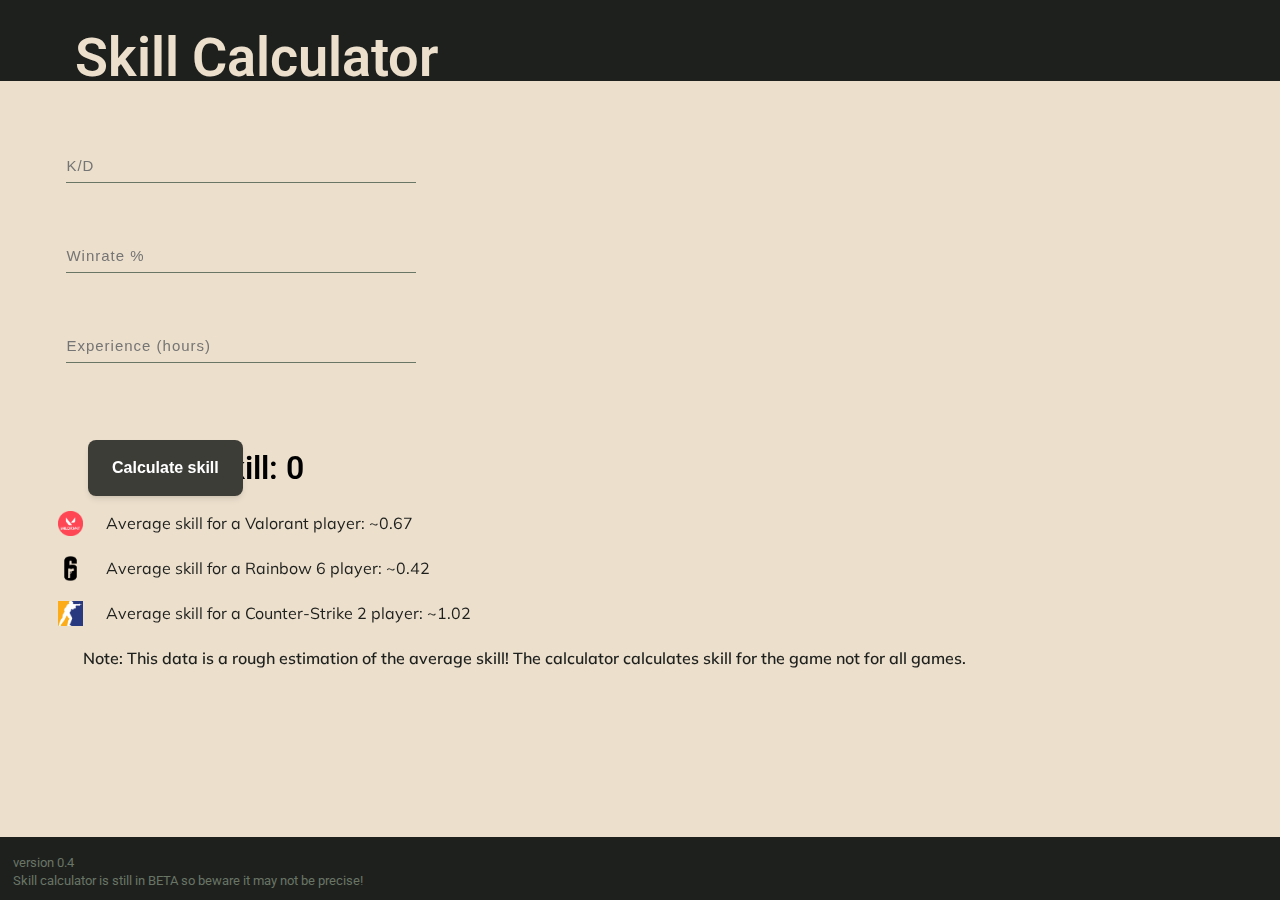
<file: index.html>
<!DOCTYPE html>
<html>
<link rel="stylesheet" href="styles.css">
<script src="js.js"></script>
<head>
<title>Skill calculator</title>
<meta content="width=device-width, initial-scale=1" name="viewport" />
<link rel="icon" type="image/x-icon" href="idea.ico">
</head>

<div id="box">
   
    <div id="titlebox">
        <div id="title">Skill Calculator</div>

    </div>
    <div id="skillcalculator">
       <div id="kd">
            <div class="col-3 input-effect">
                <input class="effect-16" id="killdeath" type="number" placeholder="K/D" min="0" max="100" onkeyup=enforceMinMax(this)>
                <label></label>
                <span class="focus-border"></span>
            </div>
        </div>
        <div id="wl">
            <div class="col-3 input-effect">
                <input class="effect-16" id="winloss" type="number" placeholder="Winrate %" min="0" max="100" onkeyup=enforceMinMax(this)>
                <label></label>
                <span class="focus-border"></span>
            </div>
        </div> 
        <div id="hs">
            <div class="col-3 input-effect">
                <input class="effect-16" id="hours" type="number" placeholder="Experience (hours)" min="0" onkeyup=enforceMinMax(this)>
                <label></label>
                <span class="focus-border"></span>
            </div>
        </div>
        <div id="results"><h1 id="result">Skill: 0</h1></div>
        <button class="button" onclick="calculateskill()"><span class="button-content">Calculate skill</span></button>
        <div id="average"><img src="valorant.webp" alt="valorant" width="25" height="25" id="valorant">Average skill for a Valorant player: ~0.67</div>
        <div id="average2"><img src="siege.png" alt="siege" width="25" height="25" id="siege">Average skill for a Rainbow 6 player: ~0.42</div>
        <div id="average3"><img src="cs2.webp" alt="cs2" width="25" height="25" id="cs2">Average skill for a Counter-Strike 2 player: ~1.02</div>
        <div id="warning">Note: This data is a rough estimation of the average skill! The calculator calculates skill for the game not for all games.</div>
    </div>
</div>
<div id="bottombar">
    <div id="text1">version 0.4</div>
    <div id="text2">Skill calculator is still in BETA so beware it may not be precise!</div>
</div>
</body>
</html>
</file>
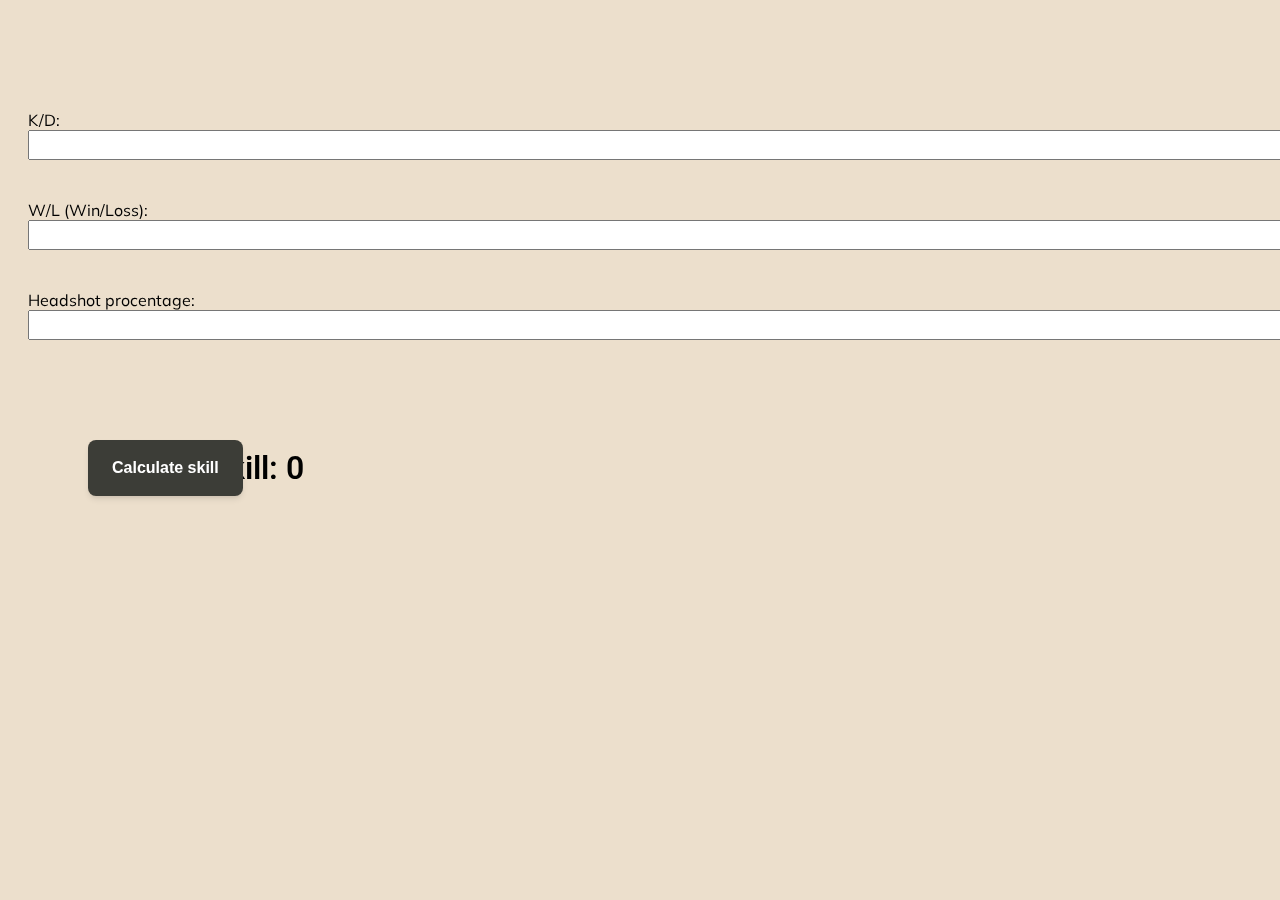
<file: main.html>
<!DOCTYPE html>
<html>
<link rel="stylesheet" href="styles.css">
<script src="js.js"></script>
<head>
<title>Skill calculator</title>
</head>
<div id="box">
    <div id="skillcalculator">
        <div id="kd">
            K/D:
            <input type="number" id="killdeath" name="K/D" min="0" max="100" >
        </div>
        <div id="wl">
            W/L (Win/Loss):
            <input type="number" id="winloss" name="W/L" min="0" max="100">
        </div>
        <div id="hs">
            Headshot procentage:
            <input type="number" id="headshots" name="Headshot procentage" min="0" max="100">
        </div>
        <div id="results"><h1 id="result">Skill: 0</h1></div>
        <button class="button" onclick="calculateskill()"><span class="button-content">Calculate skill</span></button>
    </div>
</div>
</body>
</html>
</file>
<file: styles.css>
@import url('https://fonts.googleapis.com/css2?family=Roboto:ital,wght@0,100;0,300;0,400;0,500;0,700;0,900;1,100;1,300;1,400;1,500;1,700;1,900&display=swap');
@import url('https://fonts.googleapis.com/css?family=Damion|Muli:400,600');
body{
  font-family: 'Muli', sans-serif;
  background: rgb(236, 223, 204);
}
h2 {
    font-family: 'Damion', cursive;
    font-weight: 400;
    color: #4caf50;
    font-size: 35px;
    text-align: center;
    position: relative;
}
h2:before {
    position: absolute;
    content: '';
    width: 100%;
    left: 0;
    top: 22px;
    background: #4caf50;
    height: 1px;
}
h2 i {
    font-style: normal;
    background: #fff;
    position: relative;
    padding: 10px;
}
:focus{outline: none;}

/* necessary to give position: relative to parent. */
input[type="number"]{font: 15px/24px 'Muli', sans-serif; color: rgb(105, 117, 101); width: 100%; box-sizing: border-box; letter-spacing: 1px;}

:focus{outline: none;}

.col-3{float: left; width: 27.33%; margin: 40px 3%; position: relative;} /* necessary to give position: relative to parent. */
input[type="number"]{font: 15px/24px "Lato", Arial, sans-serif; color: rgb(105, 117, 101); width: 100%; box-sizing: border-box; letter-spacing: 1px;}

.effect-16, 
.effect-17, 
.effect-18{border: 0; padding: 4px 0; border-bottom: 1px solid rgb(105, 117, 101); background-color: transparent;}

.effect-16 ~ .focus-border{position: absolute; bottom: 0; left: 0; width: 0; height: 2px; background-color: rgb(60, 61, 55); transition: 0.4s;}
.effect-16:focus ~ .focus-border,
.has-content.effect-16 ~ .focus-border{width: 100%; transition: 0.4s;}
.effect-16 ~ label{position: absolute; left: 0; width: 100%; top: 9px; color: rgb(105, 117, 101); transition: 0.3s; z-index: -1; letter-spacing: 0.5px;}
.effect-16:focus ~ label, .has-content.effect-16 ~ label{top: -16px; font-size: 12px; color: rgb(60, 61, 55); transition: 0.3s;}

/* Chrome, Safari, Edge, Opera */
input::-webkit-outer-spin-button,
input::-webkit-inner-spin-button {
  -webkit-appearance: none;
  margin: 0;
}

/* Firefox */
input[type=number] {
  -moz-appearance: textfield;
}

#title {
  position: fixed;
  left: 0%;
  color: rgb(236, 223, 204);
  margin-top: 35px;
  margin-left: 75px;
  font-size: 54px;
  font-family: roboto;
  font-weight: 600;
}

#result {
  margin: 80px;
  position: fixed;
  top: 41%;
  left: 10%;
  font-family: roboto;
  font-weight: 600;
}

#kd {
  position: fixed;
  margin: 20px;
  width: 100%;
  top: 10%;
}

#wl {
  position: fixed;
  margin: 20px;
  width: 100%;
  top: 20%;
}

#hs {
  position: fixed;
  margin: 20px;
  width: 100%;
  top: 30%;
}

.button {
  top: 40%;
  margin: 80px;
  position: fixed;
  align-items: center;
  background: rgb(60, 61, 55);
  border: 0 solid #E2E8F0;
  box-shadow: 0 4px 6px -1px rgba(0, 0, 0, 0.1), 0 2px 4px -1px rgba(0, 0, 0, 0.06);
  box-sizing: border-box;
  color: #ffffff;
  display: inline-flex;
  font-family: Inter, sans-serif;
  font-size: 1rem;
  font-weight: 700;
  height: 56px;
  justify-content: center;
  line-height: 24px;
  overflow-wrap: break-word;
  padding: 24px;
  text-decoration: none;
  width: auto;
  border-radius: 8px;
  cursor: pointer;
  user-select: none;
  -webkit-user-select: none;
  touch-action: manipulation;
}

#titlebox {
  left: -3%;
  top: -1%;
  position: fixed;
  height: 10%;
  width: 200%;
  background-color: rgb(30, 32, 30);
}

#average {
  left: 2%;
  top: 57%;
  position: fixed;
  margin-left: 80px;
  color: rgb(30, 32, 30);
}

#valorant {
  top: 56.8%;
  left: 4.5%;
  position: fixed;
}

#average2 {
  left: 2%;
  top: 62%;
  position: fixed;
  margin-left: 80px;
  color: rgb(30, 32, 30);
}

#siege {
  top: 61.8%;
  left: 4.5%;
  position: fixed;
}

#average3 {
  left: 2%;
  top: 67%;
  position: fixed;
  margin-left: 80px;
  color: rgb(30, 32, 30);
}

#cs2 {
  top: 66.8%;
  left: 4.5%;
  position: fixed;
}

#warning {
  font-weight: 600;
  left: 0.2%;
  top: 72%;
  position: fixed;
  margin-left: 80px;
  color: rgb(30, 32, 30);
}


#bottombar {
  left: -3%;
  position: fixed;
  top: 93%;
  background-color: rgb(30, 32, 30);
  height: 20%;
  width: 200%;
  padding: 20px;
}

#text1 {
  font-family: roboto;
  font-size: small;
  top: 95%;
  left: 1%;
  position: fixed;
  color: rgb(105, 117, 101);
}

#text2 {
  font-family: roboto;
  font-size: small;
  top: 97%;
  left: 1%;
  position: fixed;
  color: rgb(105, 117, 101);
}

@media screen and (max-width: 900px)
{
  #title {
    position: fixed;
    color: rgb(236, 223, 204);
    margin-top: 15px;
    font-size: 40px;
    font-family: roboto;
    font-weight: 600;
    width: 100%;
  }
  
  #kd {
    position: fixed;
    margin: 20px;
    width: 100%;
    top: 10%;
  }

  #wl {
    position: fixed;
    margin: 20px;
    width: 100%;
    top: 20%;
  }

  #hs {
    position: fixed;
    margin: 20px;
    width: 100%;
    top: 30%;
  }

    /* necessary to give position: relative to parent. */
  input[type="number"]{font: 15px/24px 'Muli', sans-serif; color: rgb(105, 117, 101); width: 100%; box-sizing: border-box; letter-spacing: 1px;}

  :focus{outline: none;}

  .col-3{float: left; width: 80%; margin: 40px 3%; position: relative;} /* necessary to give position: relative to parent. */
  input[type="number"]{font: 15px/24px "Lato", Arial, sans-serif; color: rgb(105, 117, 101); width: 100%; box-sizing: border-box; letter-spacing: 1px;}

  .effect-16, 
  .effect-17, 
  .effect-18{border: 0; padding: 4px 0; border-bottom: 1px solid rgb(105, 117, 101); background-color: transparent;}

  .effect-16 ~ .focus-border{position: absolute; bottom: 0; left: 0; width: 0; height: 2px; background-color: rgb(60, 61, 55); transition: 0.4s;}
  .effect-16:focus ~ .focus-border,
  .has-content.effect-16 ~ .focus-border{width: 100%; transition: 0.4s;}
  .effect-16 ~ label{position: absolute; left: 0; width: 100%; top: 9px; color: rgb(105, 117, 101); transition: 0.3s; z-index: -1; letter-spacing: 0.5px;}
  .effect-16:focus ~ label, .has-content.effect-16 ~ label{top: -16px; font-size: 12px; color: rgb(60, 61, 55); transition: 0.3s;}

  #average {
    left: 0%;
    top: 65%;
    position: fixed;
    margin-left: 80px;
    color: rgb(30, 32, 30);
    font-size: small;
  }
  
  #valorant {
    top: 64.4%;
    left: 10%;
    position: fixed;
  }
  
  #average2 {
    left: 0%;
    top: 70%;
    position: fixed;
    margin-left: 80px;
    color: rgb(30, 32, 30);
    font-size: small;
  }
  
  #siege {
    top: 69.4%;
    left: 10%;
    position: fixed;
  }  

  .button {
    top: 37%;
    margin-left: 40px;
    position: fixed;
    align-items: center;
    background: rgb(60, 61, 55);
    border: 0 solid #E2E8F0;
    box-shadow: 0 4px 6px -1px rgba(0, 0, 0, 0.1), 0 2px 4px -1px rgba(0, 0, 0, 0.06);
    box-sizing: border-box;
    color: #ffffff;
    display: inline-flex;
    font-family: Inter, sans-serif;
    font-size: 1rem;
    font-weight: 700;
    height: 56px;
    justify-content: center;
    line-height: 24px;
    overflow-wrap: break-word;
    padding: 24px;
    text-decoration: none;
    width: auto;
    border-radius: 8px;
    cursor: pointer;
    user-select: none;
    -webkit-user-select: none;
    touch-action: manipulation;
  }

  #result {
    width: 100%;
    margin-left: 40px;
    position: fixed;
    top: 38%;
    left: 47%;
    font-family: roboto;
    font-weight: 600;
  }

  #average3 {
    left: 0%;
    top: 75%;
    position: fixed;
    margin-left: 80px;
    color: rgb(30, 32, 30);
    font-size: small;
  }
  
  #cs2 {
    top: 74.4%;
    left: 10%;
    position: fixed;
  }
  
  #warning {
    font-weight: 600;
    left: -8%;
    top: 80%;
    position: fixed;
    margin-left: 80px;
    color: rgb(30, 32, 30);
    font-size: small;
  }

}
</file>
